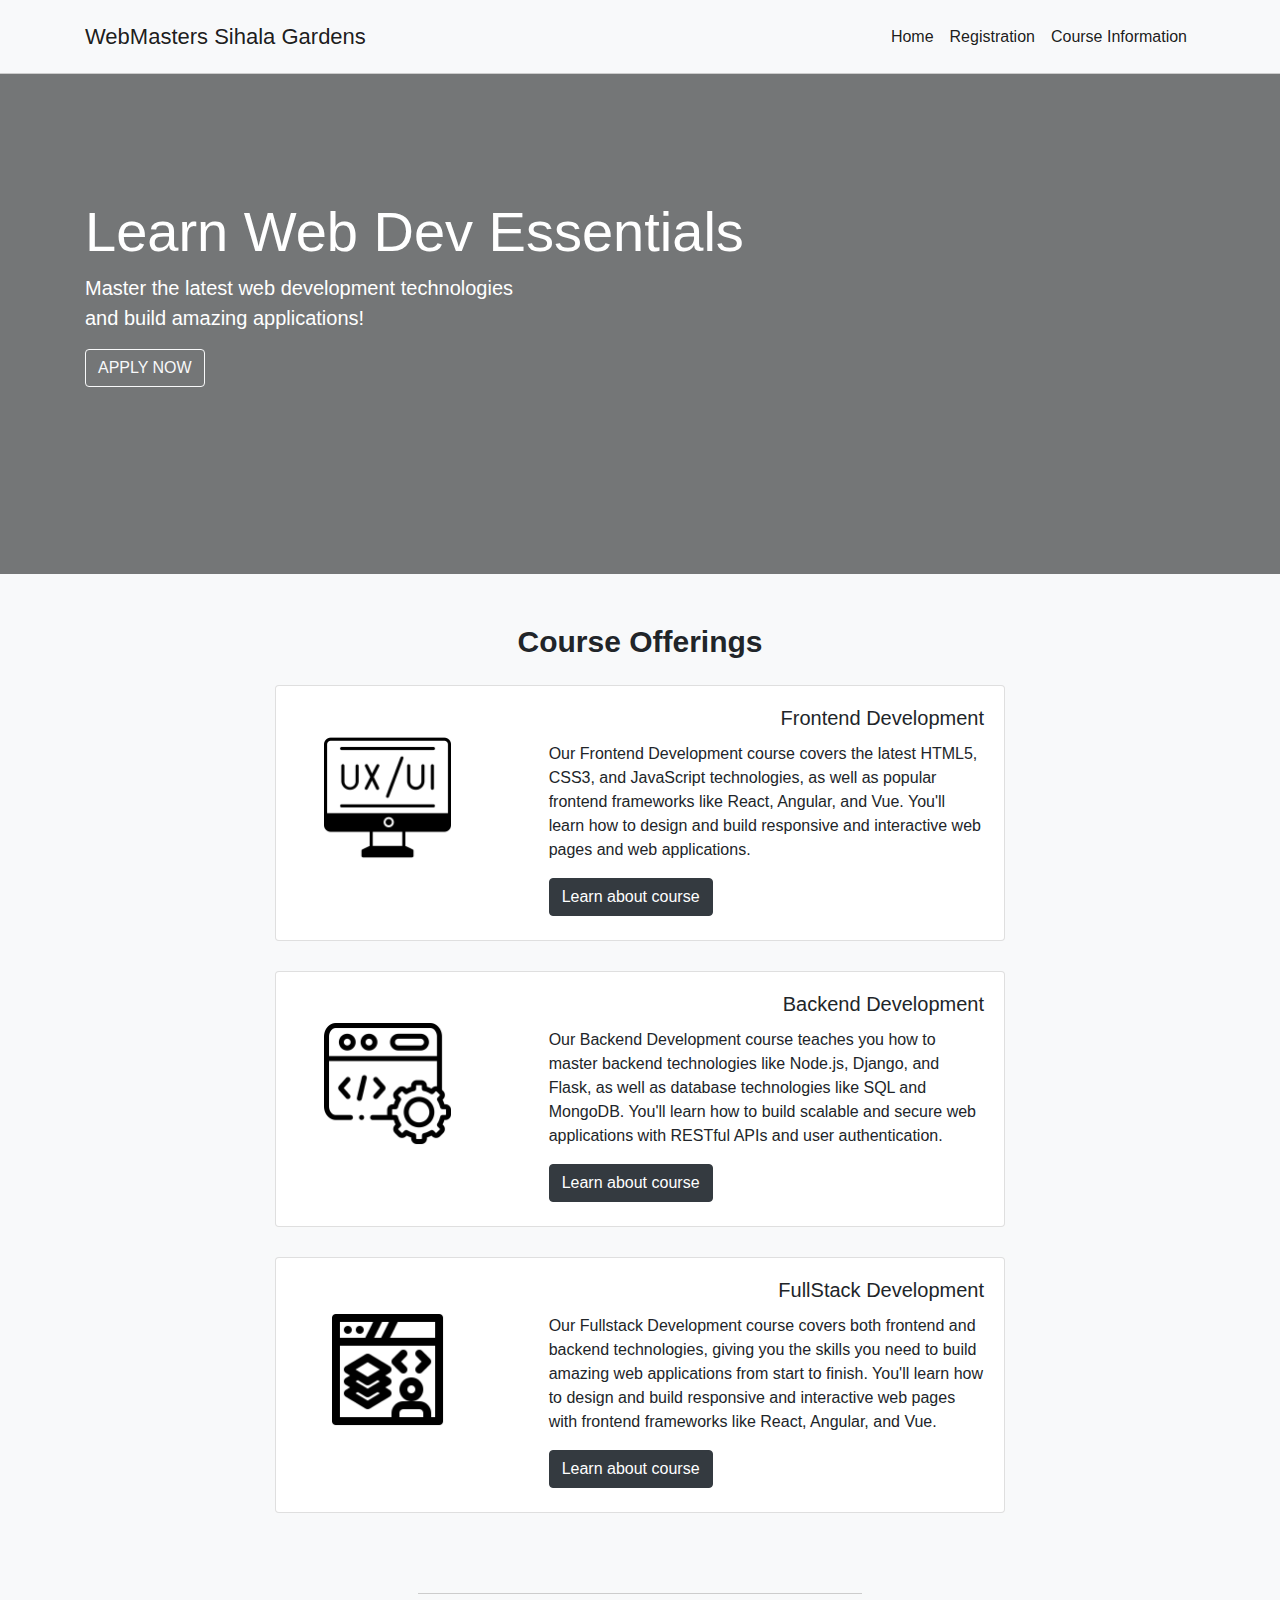
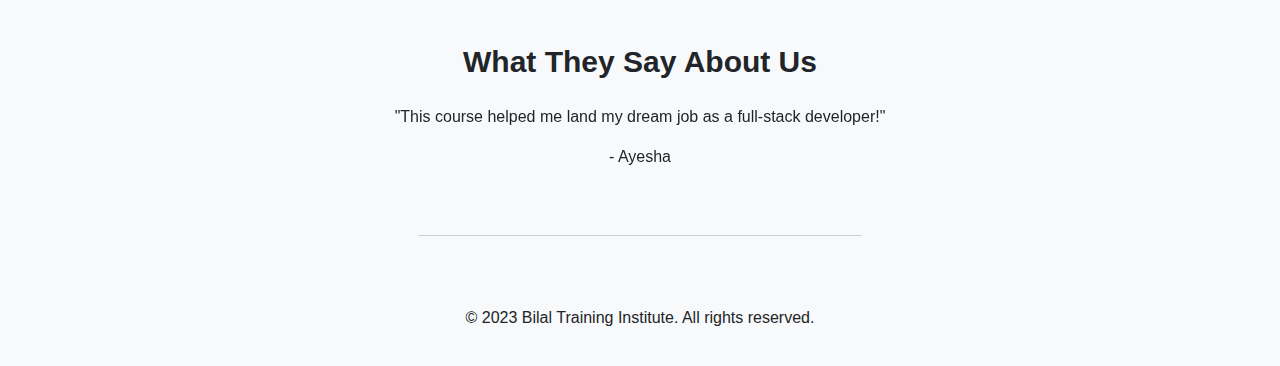
<file: index.html>
<!DOCTYPE html>
<html lang="en">

<head>
    <meta charset="UTF-8">
    <meta name="viewport" content="width=device-width, initial-scale=1.0">
    <title>WebMasters | Home</title>
    <!-- Bootstrap CSS CDN -->
    <link href="https://maxcdn.bootstrapcdn.com/bootstrap/4.5.2/css/bootstrap.min.css" rel="stylesheet">
    <!-- Custom CSS -->
    <link rel="stylesheet" href="css/styles.css">
</head>

<body>

    <nav class=" navbar navbar-expand-lg navbar-light">
        <div class="container">
            <a class="navbar-brand" href="#">WebMasters Sihala Gardens</a>
            <button class="navbar-toggler" type="button" data-toggle="collapse" data-target="#navbarNav"
                aria-controls="navbarNav" aria-expanded="false" aria-label="Toggle navigation">
                <span class="navbar-toggler-icon"></span>
            </button>
            <div class="collapse navbar-collapse" id="navbarNav">
                <ul class="ml-auto navbar-nav">
                    <li class="nav-item active">
                        <a class="nav-link" href="index.html">Home</a>
                    </li>
                    <li class="nav-item active">
                        <a class="nav-link" href="registration.html">Registration</a>
                    </li>
                    <li class="nav-item ">
                        <a class="nav-link active" href="course_information.html">Course Information</a>
                    </li>
                </ul>
            </div>
        </div>
    </nav>
    <hr class="navRuler">

    <div class="jumbotron jumbotron-fluid">
        <div class="overlay"></div>
        <div class="container">
            <h1 class="display-4">Learn Web Dev Essentials</h1>
            <p class="lead">Master the latest web development technologies and build amazing applications!</p>
            <div class="text-left">
                <a href="course_information.html" class="btn btn-outline-light">APPLY NOW</a>
            </div>
        </div>
    </div>

    <div class="container">

        <h2 class="sectionHeading">Course Offerings</h2>
        <div class="row">
            <div class="col-md-8 mx-auto">
                <div class="card">
                    <div class="row">
                        <div class="col-md-4">
                            <img src="images/03.png" class="p-5 card-img" alt="...">
                        </div>
                        <div class="col-md-8">
                            <div class="card-body">
                                <h5 class=" card-title text-right">Frontend Development</h5>
                                <p class="card-text text-left">Our Frontend Development course covers the latest HTML5,
                                    CSS3, and JavaScript technologies, as well as popular frontend frameworks like
                                    React, Angular, and Vue. You'll learn how to design and build responsive and
                                    interactive web pages and web applications.</p>
                                <a href="course_information.html" class="mb-4 btn btn-dark float-left">Learn about
                                    course</a>
                            </div>
                        </div>
                    </div>
                </div>
            </div>

            <div class="col-md-8 mx-auto">
                <div class="card">
                    <div class="row">
                        <div class="col-md-4">
                            <img src="images/02.png" class="p-5 card-img" alt="...">
                        </div>
                        <div class="col-md-8">
                            <div class="card-body">
                                <h5 class=" card-title text-right">Backend Development</h5>
                                <p class="card-text text-left">Our Backend Development course teaches you how to master
                                    backend technologies like Node.js, Django, and Flask, as well as database
                                    technologies like SQL and MongoDB. You'll learn how to build scalable and secure web
                                    applications with RESTful APIs and user authentication.</p>
                                <a href="course_information.html" class="mb-4 btn btn-dark float-left">Learn about
                                    course</a>
                            </div>
                        </div>
                    </div>
                </div>
            </div>

            <div class="col-md-8 mx-auto">
                <div class="card">
                    <div class="row">
                        <div class="col-md-4">
                            <img src="images/01.png" class="p-5 card-img" alt="...">
                        </div>
                        <div class="col-md-8">
                            <div class="card-body">
                                <h5 class=" card-title text-right">FullStack Development</h5>
                                <p class="card-text text-left">Our Fullstack Development course covers both frontend and
                                    backend technologies, giving you the skills you need to build amazing web
                                    applications from start to finish. You'll learn how to design and build responsive
                                    and interactive web pages with frontend frameworks like React, Angular, and Vue.</p>
                                <a href="registration.html" class="mb-4 btn btn-dark float-left">Learn about course</a>
                            </div>
                        </div>
                    </div>
                </div>
            </div>




        </div>

        <hr>
        <div class="testimonials">
            <h2 class="sectionHeading">What They Say About Us</h2>
            <div id="testimonialCarousel" class="carousel slide" data-ride="carousel">
                <div class="text-center carousel-inner">
                    <div class="carousel-item active">
                        <p>"This course helped me land my dream job as a full-stack developer!"</p>
                        <p>- Ayesha</p>
                    </div>
                    <div class="carousel-item">
                        <p>"The instructors are knowledgeable and supportive throughout the learning process."</p>
                        <p> - Ali</p>
                    </div>
                    <div class="carousel-item">
                        <p>"I loved the hands-on approach and practical projects in this course." </p>
                        <p>- Iqbal</p>
                    </div>
                </div>
            </div>
        </div>
        <hr>
    </div>

    <footer class="footer">
        <p>&copy; 2023 Bilal Training Institute. All rights reserved.</p>
    </footer>

    <!-- Bootstrap JS and jQuery CDN -->
    <script src="https://code.jquery.com/jquery-3.5.1.slim.min.js"></script>
    <script src="https://cdn.jsdelivr.net/npm/@popperjs/core@2.9.3/dist/umd/popper.min.js"></script>
    <script src="https://maxcdn.bootstrapcdn.com/bootstrap/4.5.2/js/bootstrap.min.js"></script>
</body>

</html>
</file>
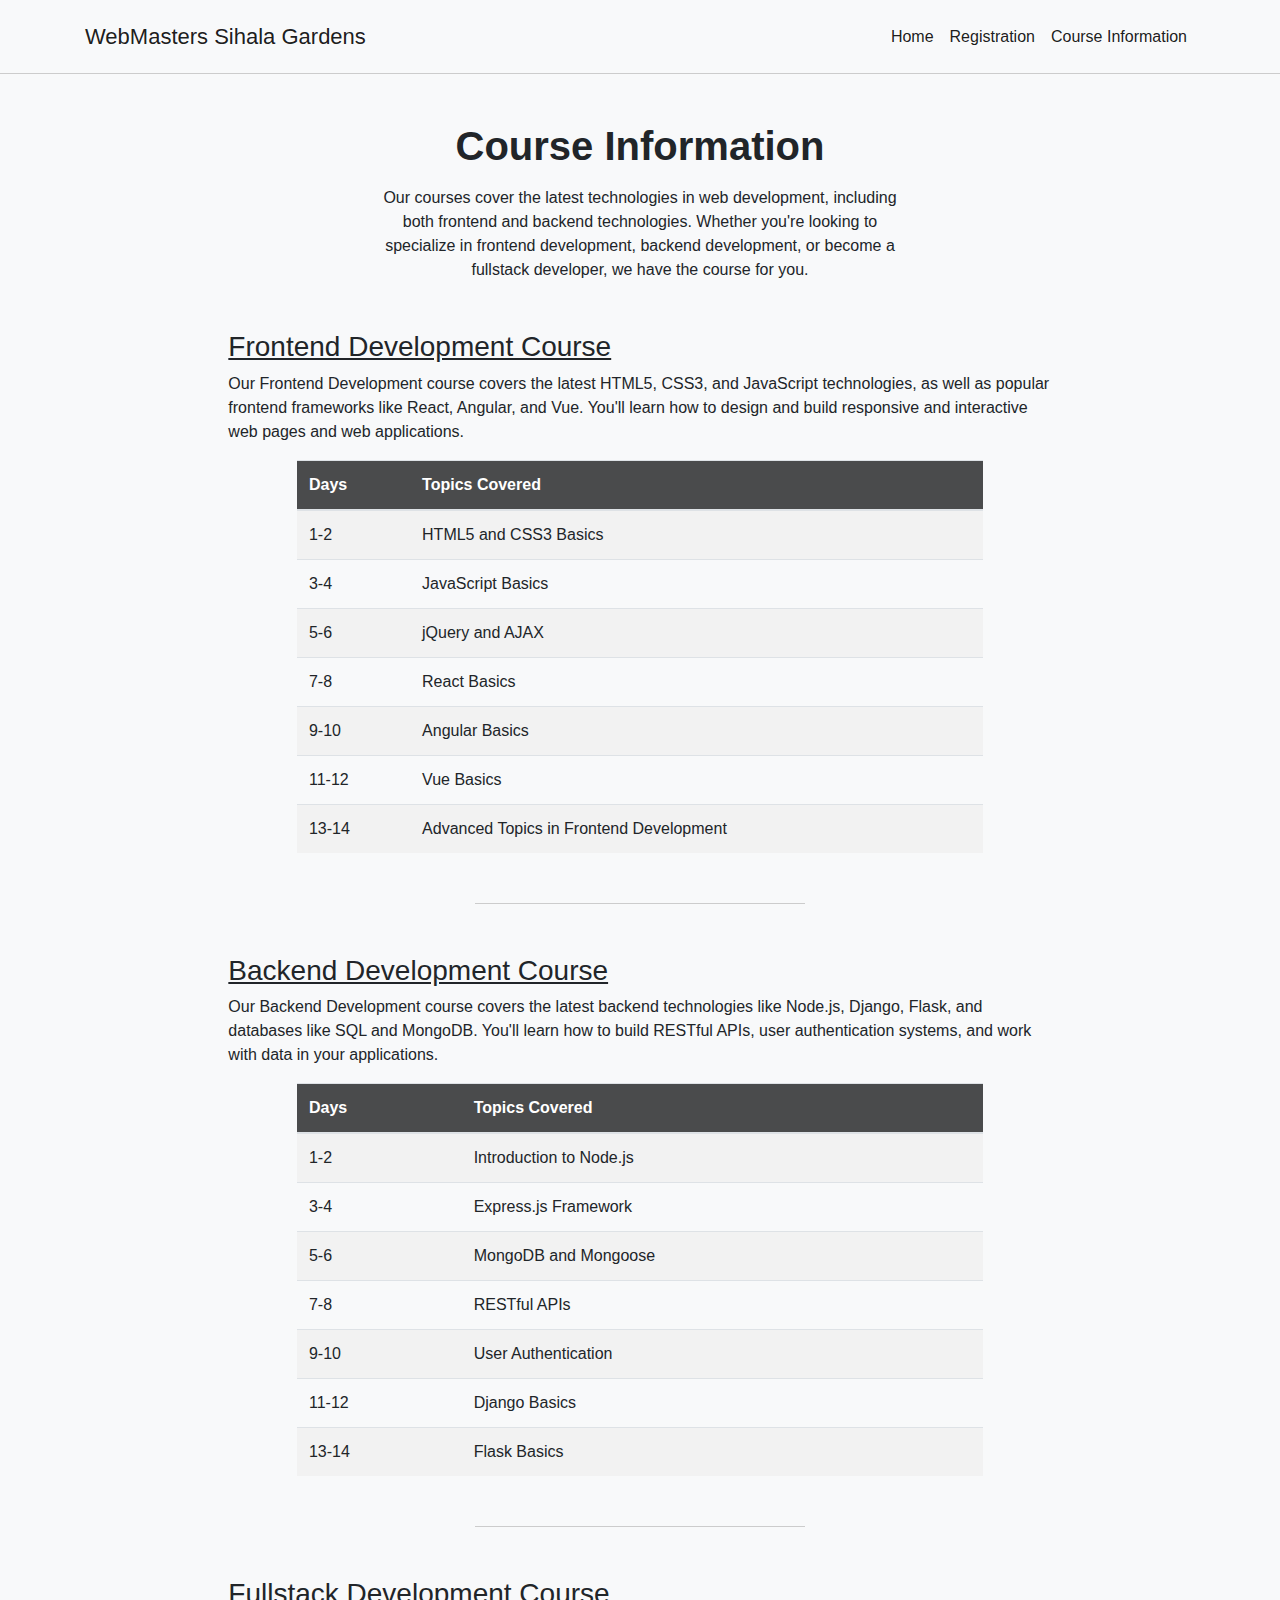
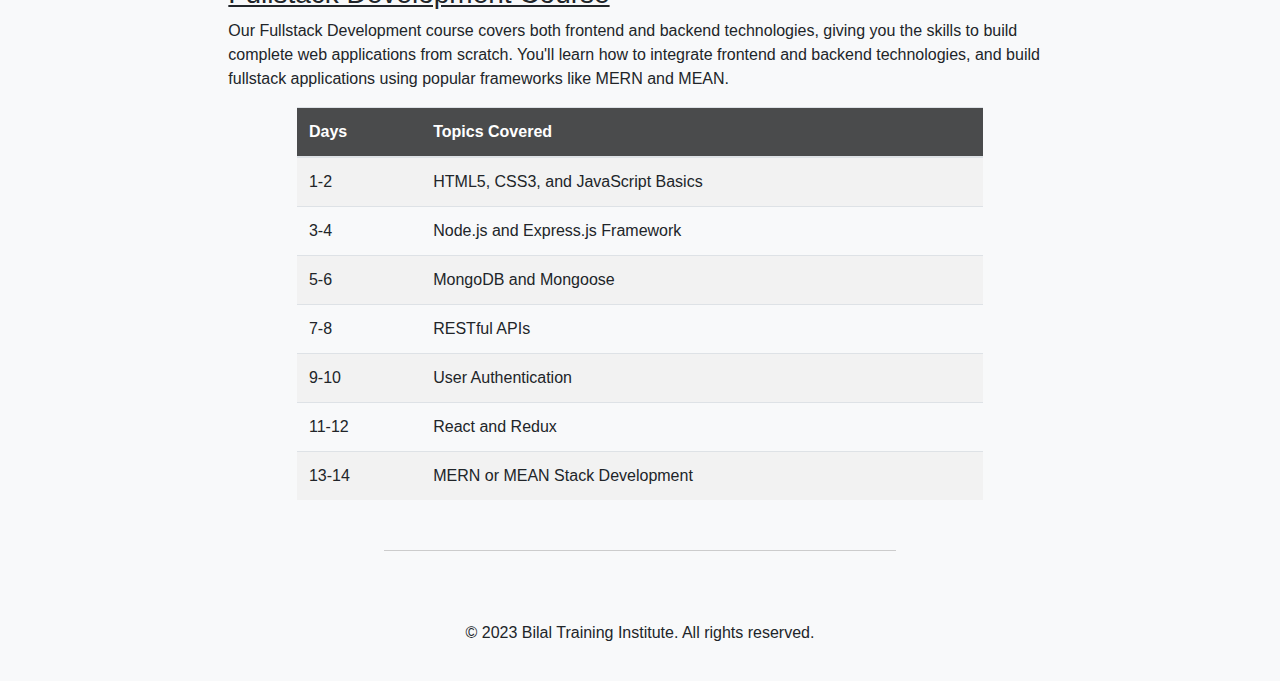
<file: course_information.html>
<!DOCTYPE html>
<html lang="en">

<head>
    <meta charset="UTF-8">
    <meta name="viewport" content="width=device-width, initial-scale=1.0">
    <title>WebMasters | Courses</title>
    <!-- Bootstrap CSS CDN -->
    <link href="https://maxcdn.bootstrapcdn.com/bootstrap/4.5.2/css/bootstrap.min.css" rel="stylesheet">
    <!-- Custom CSS -->
    <link rel="stylesheet" href="css/styles.css">
</head>

<body>

    <nav class="navbar navbar-expand-lg navbar-light">
        <div class="container">
            <a class="navbar-brand" href="index.html">WebMasters Sihala Gardens</a>
            <button class="navbar-toggler" type="button" data-toggle="collapse" data-target="#navbarNav"
                aria-controls="navbarNav" aria-expanded="false" aria-label="Toggle navigation">
                <span class="navbar-toggler-icon"></span>
            </button>
            <div class="collapse navbar-collapse" id="navbarNav">
                <ul class="ml-auto navbar-nav">
                    <li class="nav-item active">
                        <a class="nav-link" href="index.html">Home</a>
                    </li>
                    <li class="nav-item active">
                        <a class="nav-link" href="registration.html">Registration</a>
                    </li>
                    <li class="nav-item ">
                        <a class="nav-link active" href="course_information.html">Course Information</a>
                    </li>
                </ul>
            </div>
        </div>
    </nav>
    <hr class="navRuler">



    <div class="col-sm-8 container mt-5">
        <h1 class="font-weight-bold text-center mb-3">Course Information</h1>
        <p class="text-center mx-auto col-sm-8">Our courses cover the latest technologies in web development, including
            both frontend and backend
            technologies. Whether you're looking to specialize in frontend development, backend development, or become a
            fullstack developer, we have the course for you.</p>

        <h3 class="underline mt-5">Frontend Development Course</h3>
        <p>Our Frontend Development course covers the latest HTML5, CSS3, and JavaScript technologies, as well as
            popular frontend frameworks like React, Angular, and Vue. You'll learn how to design and build responsive
            and interactive web pages and web applications.</p>

        <table class="col-sm-10 mx-auto table">
            <thead>
                <tr>
                    <th>Days</th>
                    <th>Topics Covered</th>
                </tr>
            </thead>
            <tbody>
                <tr>
                    <td>1-2</td>
                    <td>HTML5 and CSS3 Basics</td>
                </tr>
                <tr>
                    <td>3-4</td>
                    <td>JavaScript Basics</td>
                </tr>
                <tr>
                    <td>5-6</td>
                    <td>jQuery and AJAX</td>
                </tr>
                <tr>
                    <td>7-8</td>
                    <td>React Basics</td>
                </tr>
                <tr>
                    <td>9-10</td>
                    <td>Angular Basics</td>
                </tr>
                <tr>
                    <td>11-12</td>
                    <td>Vue Basics</td>
                </tr>
                <tr>
                    <td>13-14</td>
                    <td>Advanced Topics in Frontend Development</td>
                </tr>
            </tbody>
        </table>
        <hr>

        <h3 class="underline mt-5">Backend Development Course</h3>
        <p>Our Backend Development course covers the latest backend technologies like Node.js, Django, Flask, and
            databases like SQL and MongoDB. You'll learn how to build RESTful APIs, user authentication systems, and
            work with data in your applications.</p>

        <table class="col-sm-10 mx-auto table">
            <thead>
                <tr>
                    <th>Days</th>
                    <th>Topics Covered</th>
            </thead>
            <tbody>
                <tr>
                    <td>1-2</td>
                    <td>Introduction to Node.js</td>
                </tr>
                <tr>
                    <td>3-4</td>
                    <td>Express.js Framework</td>
                </tr>
                <tr>
                    <td>5-6</td>
                    <td>MongoDB and Mongoose</td>
                </tr>
                <tr>
                    <td>7-8</td>
                    <td>RESTful APIs</td>
                </tr>
                <tr>
                    <td>9-10</td>
                    <td>User Authentication</td>
                </tr>
                <tr>
                    <td>11-12</td>
                    <td>Django Basics</td>
                </tr>
                <tr>
                    <td>13-14</td>
                    <td>Flask Basics</td>
                </tr>
            </tbody>
        </table>
        <hr>

        <h3 class="underline mt-5">Fullstack Development Course</h3>
        <p>Our Fullstack Development course covers both frontend and backend technologies, giving you the skills to
            build complete web applications from scratch. You'll learn how to integrate frontend and backend
            technologies, and build fullstack applications using popular frameworks like MERN and MEAN.</p>

        <table class="col-sm-10 mx-auto table">
            <thead>
                <tr>
                    <th>Days</th>
                    <th>Topics Covered</th>
                </tr>
            </thead>
            <tbody>
                <tr>
                    <td>1-2</td>
                    <td>HTML5, CSS3, and JavaScript Basics</td>
                </tr>
                <tr>
                    <td>3-4</td>
                    <td>Node.js and Express.js Framework</td>
                </tr>
                <tr>
                    <td>5-6</td>
                    <td>MongoDB and Mongoose</td>
                </tr>
                <tr>
                    <td>7-8</td>
                    <td>RESTful APIs</td>
                </tr>
                <tr>
                    <td>9-10</td>
                    <td>User Authentication</td>
                </tr>
                <tr>
                    <td>11-12</td>
                    <td>React and Redux</td>
                </tr>
                <tr>
                    <td>13-14</td>
                    <td>MERN or MEAN Stack Development</td>
                </tr>
            </tbody>
        </table>
    </div>
    <hr>


    <footer class="footer">
        <p>&copy; 2023 Bilal Training Institute. All rights reserved.</p>
    </footer>
</body>
<!-- Bootstrap JS and jQuery CDN -->
<script src="https://code.jquery.com/jquery-3.5.1.slim.min.js"></script>
<script src="https://cdn.jsdelivr.net/npm/@popperjs/core@2.9.3/dist/umd/popper.min.js"></script>
<script src="https://maxcdn.bootstrapcdn.com/bootstrap/4.5.2/js/bootstrap.min.js"></script>
</body>

</html>
</file>
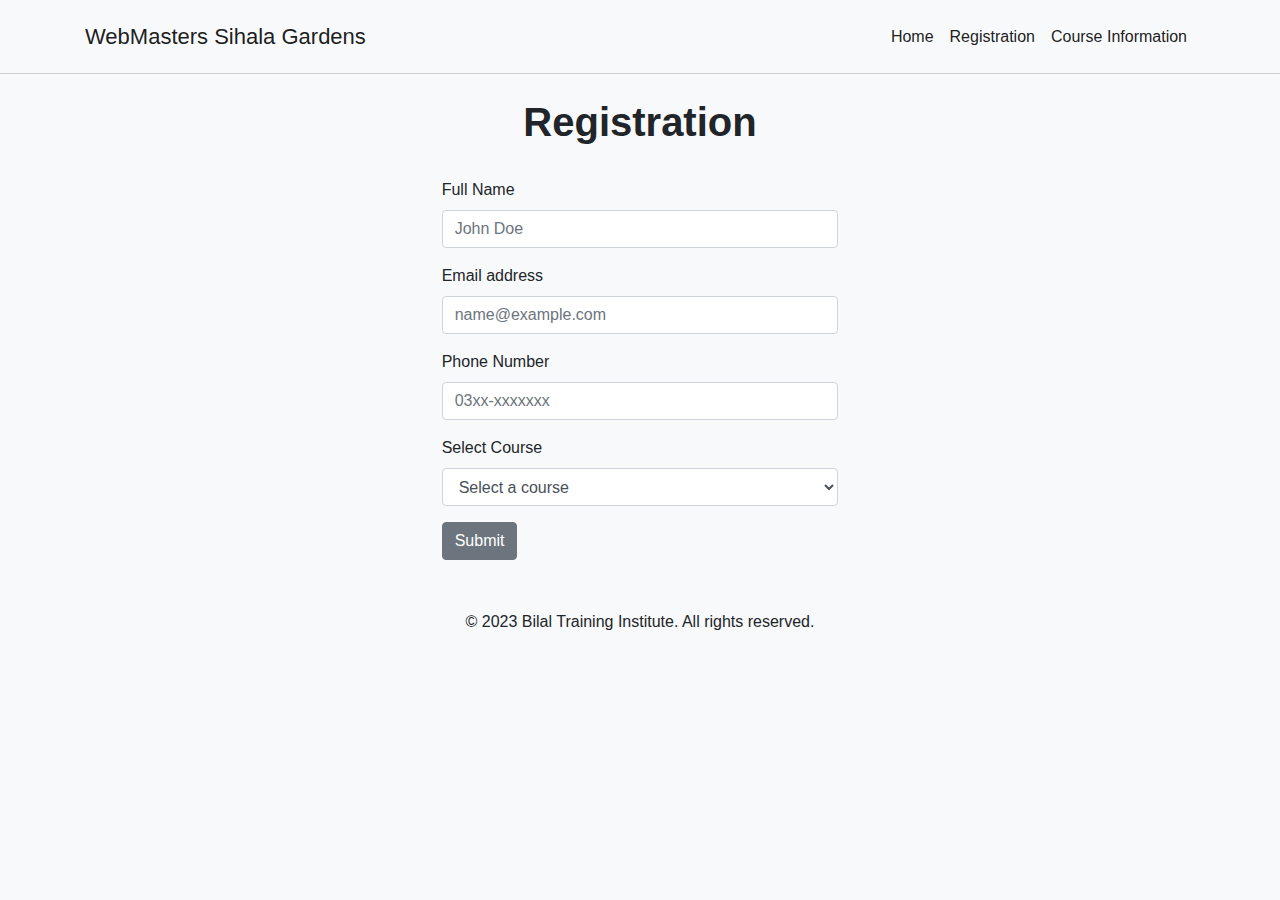
<file: registration.html>
<!DOCTYPE html>
<html lang="en">

<head>
    <meta charset="UTF-8">
    <meta name="viewport" content="width=device-width, initial-scale=1.0">
    <title>WebMasters | Registration</title>
    <!-- Bootstrap CSS CDN -->
    <link href="https://maxcdn.bootstrapcdn.com/bootstrap/4.5.2/css/bootstrap.min.css" rel="stylesheet">
    <!-- Custom CSS -->
    <link rel="stylesheet" href="css/styles.css">
</head>

<body>

    <nav class="navbar navbar-expand-lg navbar-light">
        <div class="container">
            <a class="navbar-brand" href="index.html">WebMasters Sihala Gardens</a>
            <button class="navbar-toggler" type="button" data-toggle="collapse" data-target="#navbarNav"
                aria-controls="navbarNav" aria-expanded="false" aria-label="Toggle navigation">
                <span class="navbar-toggler-icon"></span>
            </button>
            <div class="collapse navbar-collapse" id="navbarNav">
                <ul class="ml-auto navbar-nav">
                    <li class="nav-item active">
                        <a class="nav-link" href="index.html">Home</a>
                    </li>
                    <li class="nav-item active">
                        <a class="nav-link" href="registration.html">Registration</a>
                    </li>
                    <li class="nav-item ">
                        <a class="nav-link active" href="course_information.html">Course Information</a>
                    </li>
                </ul>
            </div>
        </div>
    </nav>
    <hr class="navRuler">



    <div class="container col-sm-4">
        <h1 class="font-weight-bold text-center py-4">Registration</h1>
        <form>
            <div class="form-group">
                <label for="fullName">Full Name</label>
                <input type="text" class="form-control" id="fullName" placeholder="John Doe" required>
            </div>
            <div class="form-group">
                <label for="email">Email address</label>
                <input type="email" class="form-control" id="email" placeholder="name@example.com" required>
            </div>
            <div class="form-group">
                <label for="phone">Phone Number</label>
                <input type="tel" class="form-control" id="phone" placeholder="03xx-xxxxxxx" required>
            </div>
            <div class="form-group">
                <label for="course">Select Course</label>
                <select class="form-control" id="course" required>
                    <option value="" disabled selected>Select a course</option>
                    <option>Frontend Development</option>
                    <option>Backend Development</option>
                    <option>FullStack Development</option>
                </select>
            </div>
            <button type="submit" class="btn btn-secondary">Submit</button>
        </form>
    </div>

    <footer class="footer">
        <p>&copy; 2023 Bilal Training Institute. All rights reserved.</p>
    </footer>

    <!-- Bootstrap JS and jQuery CDN -->
    <script src="https://code.jquery.com/jquery-3.5.1.slim.min.js
    "></script>
    <script src="https://cdn.jsdelivr.net/npm/@popperjs/core@2.9.3/dist/umd/popper.min.js"></script>
    <script src="https://maxcdn.bootstrapcdn.com/bootstrap/4.5.2/js/bootstrap.min.js"></script>
</body>

</html>
</file>
<file: css/styles.css>
body {
    font-family: Arial, sans-serif;
    background-color: #f8f9fa;
}

.navbar {
    padding: 15px 0 15px 0;
}

.navbar-brand{
    font-size: 22px;
    font-family: 'Lucida Sans', 'Lucida Sans Regular', 'Lucida Grande', 'Lucida Sans Unicode', Geneva, Verdana, sans-serif;

}

.navbar-inner {
    background: transparent;
}

.navRuler {
    width: 100%;
    background-color: #ccc;
    margin: 0;
}


.jumbotron {
    background-image: url("https://media.istockphoto.com/id/1194847059/vector/abstract-binary-background-for-hackathon-and-other-digital-events-fallen-zero-numbers-with.jpg?s=612x612&w=0&k=20&c=yNqI8nhsG2aJ-EvI2ygJiGCiKOhxiG8OE5dK9AgKNKg=");
    background-repeat: no-repeat;
    background-size: cover;
    background-position: center;
    color: white;
    margin-bottom: 30px;
    position: relative;
    height: 500px;
}

.overlay {
    background-color: rgba(0, 0, 0, 0.5);
    position: absolute;
    top: 0;
    left: 0;
    right: 0;
    bottom: 0;
}

.jumbotron .container {
    position: relative;
    z-index: 1;
    margin-top: 60px;
}

.lead {
    width: 40%;
}

.btn-primary {
    background-color: #007bff;
    border-color: #007bff;
}

.sectionHeading {
    text-align: center;
    font-weight: bold;
    font-size: 30px;
    margin: 50px auto 25px auto;
}

.card {
    margin-bottom: 30px;
}

.testimonials {
    margin-bottom: 30px;
}

.footer {
    background-color: #f8f9fa;
    padding: 20px;
    text-align: center;
    margin-top: 30px;
}

hr {
    border: none;
    height: 1px;
    width: 40%;
    margin: 50px auto;
    background-color: #ccc;
}

.underline{
    text-decoration: underline;
}

/* Style for table cells */
th,
td {
    vertical-align: middle !important;
}

thead tr {
    background-color: #4a4b4c;
    color: #ffffff;
}

tbody tr:nth-child(odd) {
    background-color: #f2f2f2;
}
</file>
